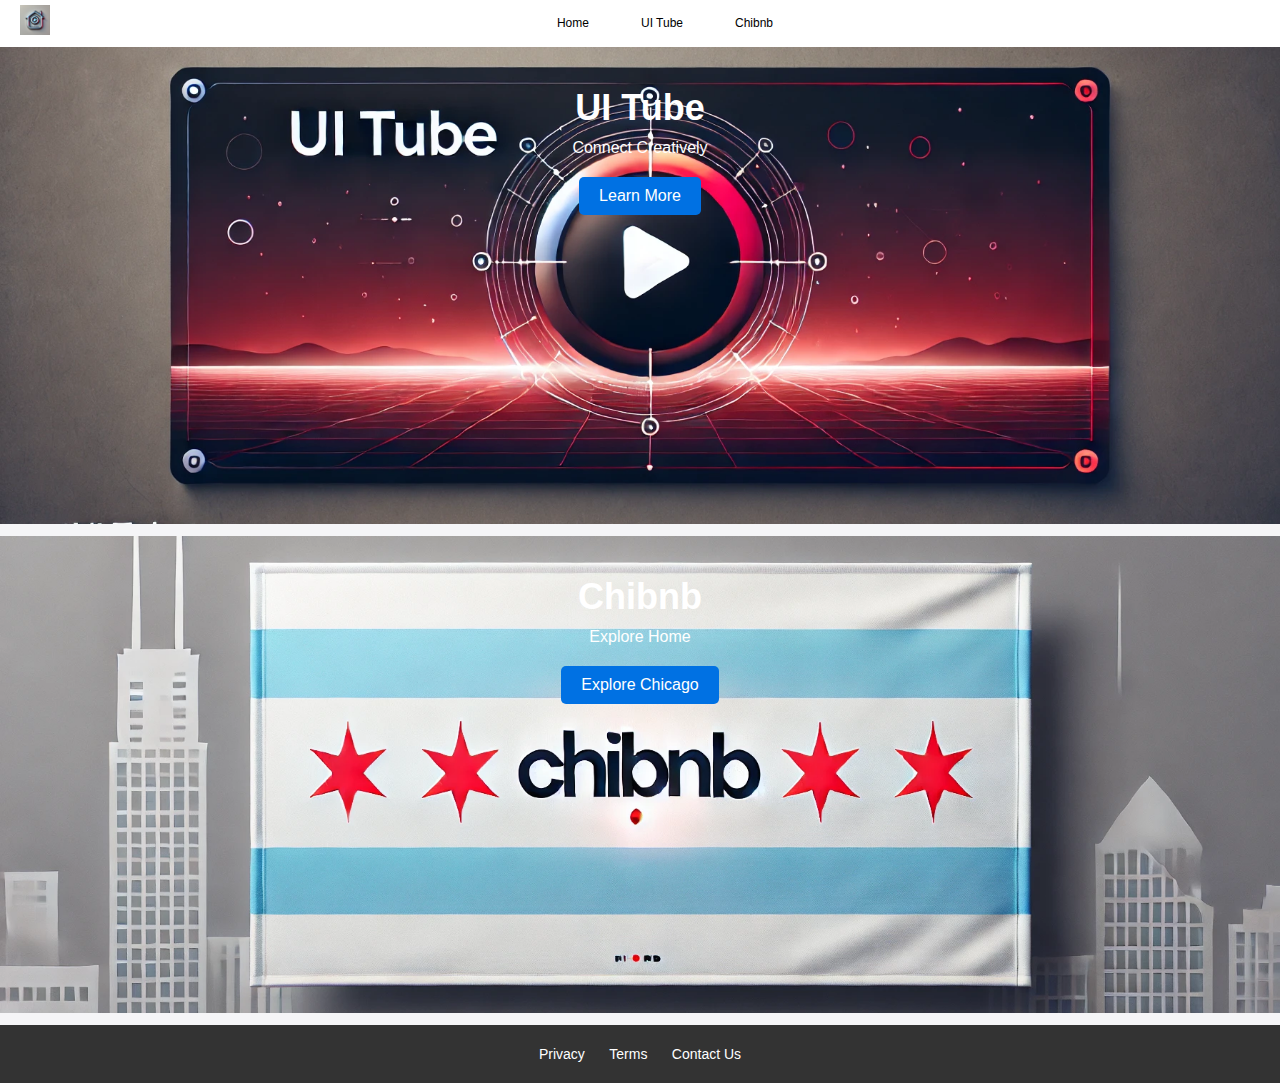
<file: index.html>
<!DOCTYPE html>
<html lang="en">
<head>
  <meta charset="UTF-8">
  <meta name="viewport" content="width=device-width, initial-scale=1.0">
  <title>Apple</title>
  <link rel="stylesheet" href="apple.css">
</head>
<body>

  <nav class="navbar">
  <div class="logo">
    <img src="youtubeicons/applelogo.webp" alt="Apple" class="apple-logo">
  </div>
    <div class="button-links">
      <a href="index.html" class="button-link">Home</a>
      <a href="youtube.html" class="button-link">UI Tube</a>
      <a href="airbnb.html" class="button-link">Chibnb</a>
    </div>
  </nav>
  
    
  <section class="featured-item iphone16">
    <div class="featured-content">
      <div class="top-content">
        <h1>UI Tube</h1>
      </div>
      <div class="middle-content">
        <p>Connect Creatively</p>
      </div>
      <div class="bottom-content">
        <div class="buttons">
          <a href="youtube.html" class="cta-button">Learn More</a>
        </div>
      </div>
    </div>
  </section>
<section class="featured-item iphone16-pro">
  <div class="featured-content">
    <div class="top-content">
      <h1>Chibnb</h1>
    </div>
    <div class="middle-content">
      <p>Explore Home </p>
    </div>
    <div class="bottom-content">
      <div class="buttons">
        <a href="airbnb.html" class="cta-button">Explore Chicago</a>
      </div>
    </div>
  </div>
</section>
    <footer>
      <div class="footer-links">
        <a href="#">Privacy</a>
        <a href="#">Terms</a>
        <a href="#">Contact Us</a>
      </div>
    </footer>
    <script src="apple.js"></script>

</body>
</html>
</file>
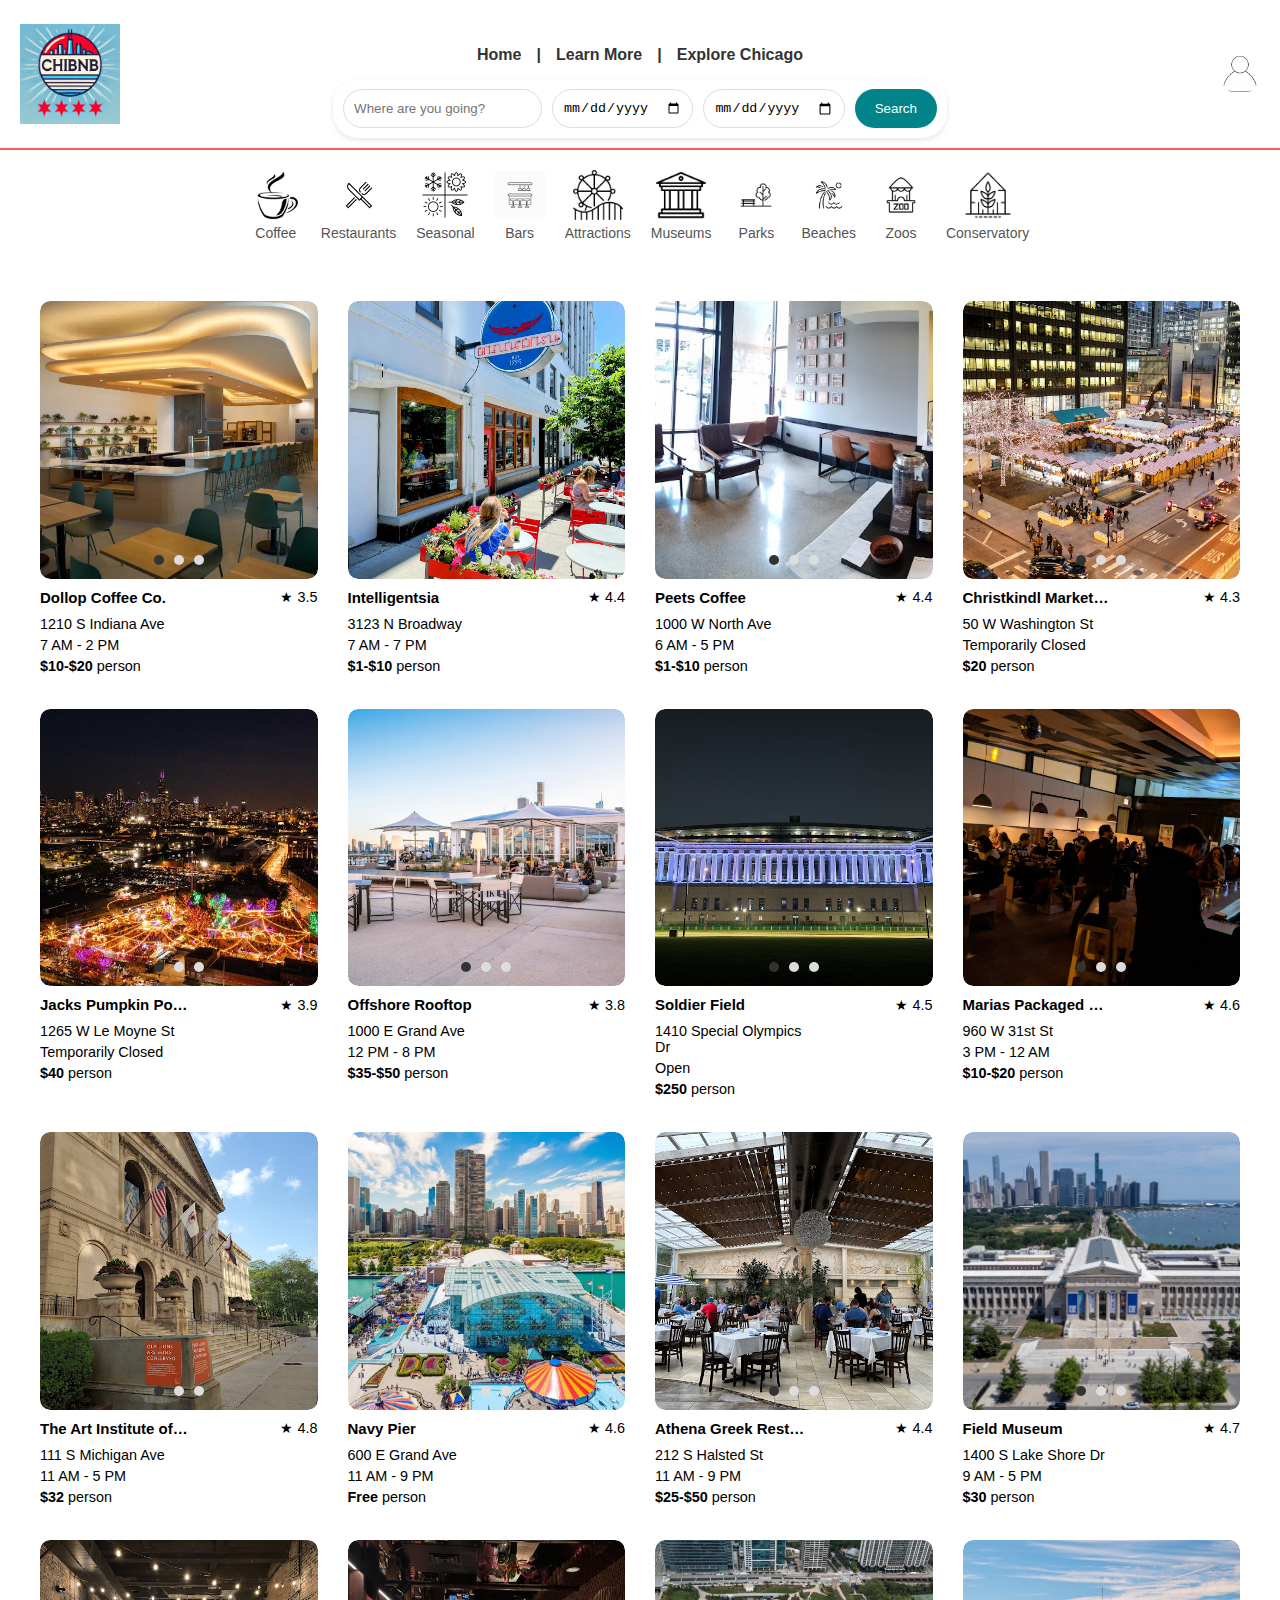
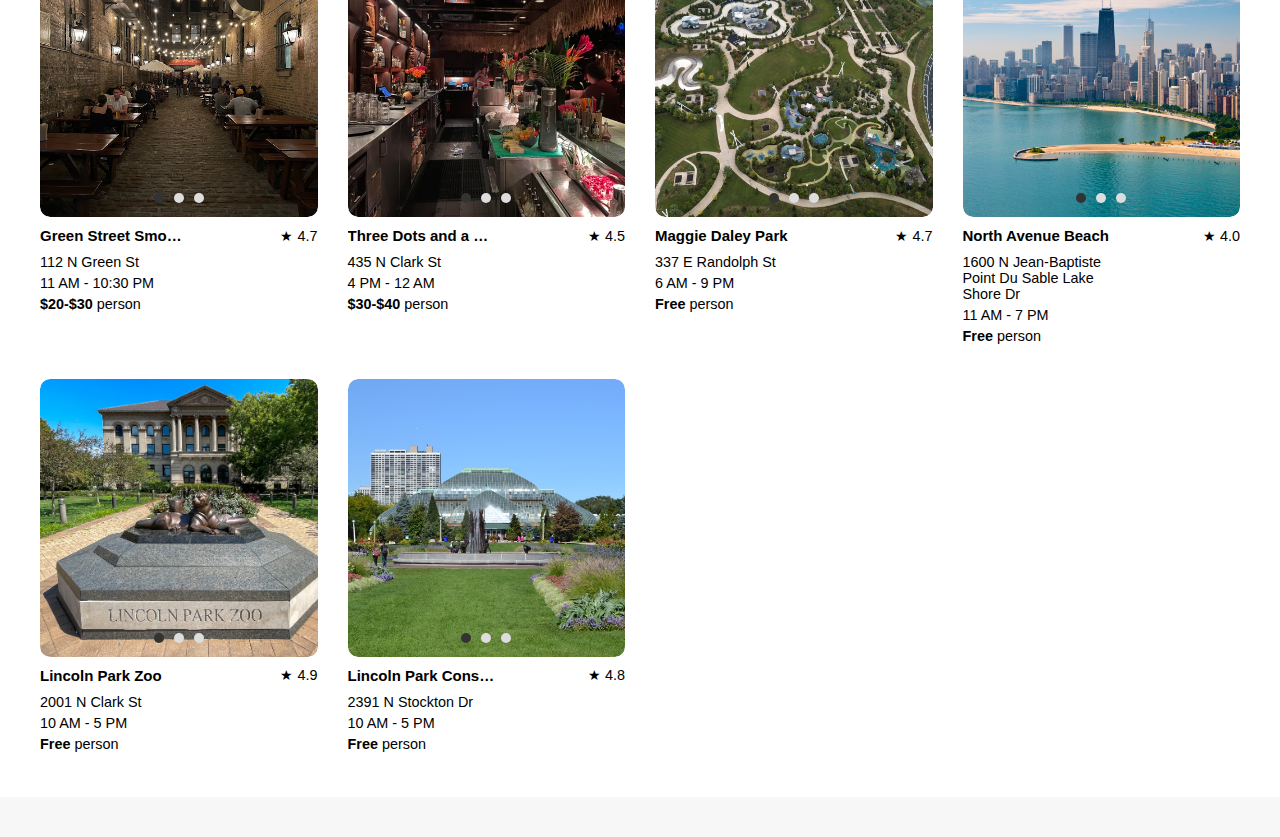
<file: airbnb.html>
<!DOCTYPE html>
<html lang="en">
<head>
  <meta charset="UTF-8">
  <meta name="viewport" content="width=device-width, initial-scale=1.0">
  <title>Chibnb | Discover Chicago</title>
  <link rel="stylesheet" href="styles.css">
</head>
<body>
  <header>
    <div class="logo">
      <img src="icons/chibnb.webp" alt="Chicago Flag" class="flag-icon">
    </div>
    <div class="account-icon">
      <img src="icons/account.webp" alt="Account" />
    </div>
    <div class="search-container">
      <div class="minimized-search" id="minimized-search">
        <a href="index.html" class="clickable-link">Home</a>
        <span>|</span>
        <a href="youtube.html" class="clickable-link">Learn More</a>
        <span>|</span>
        <a href="airbnb.html" class="clickable-link">Explore Chicago</a>
      </div>
      <div class="search-bar" id="search-bar">
        <input type="text" id="location" placeholder="Where are you going?" />
        <input type="date" id="checkin-date" />
        <input type="date" id="checkout-date" />
        <button id="search-btn">Search</button>
      </div>
    </div>
  </header>

  <section class="place-options-container">
    <div class="place-options">
      <div class="option" data-category="coffee">
        <img src="icons/coffee.jpg" alt="Coffee Shop">
        <p>Coffee</p>
      </div>
      <div class="option" data-category="restaurant">
        <img src="icons/restaurant.png" alt="Restaurant">
        <p>Restaurants</p>
      </div>
      <div class="option" data-category="seasonal">
        <img src="icons/seasonal.png" alt="Seasonal">
        <p>Seasonal</p>
      </div>
      <div class="option" data-category="bars">
        <img src="icons/bars.jpg" alt="Bars">
        <p>Bars</p>
      </div>
      <div class="option" data-category="attractions">
        <img src="icons/attractions.png" alt="Attractions">
        <p>Attractions</p>
      </div>
      <div class="option" data-category="museum">
        <img src="icons/museum.png" alt="Museum">
        <p>Museums</p>
      </div>
      <div class="option" data-category="park">
        <img src="icons/park.jpg" alt="Park">
        <p>Parks</p>
      </div>
      <div class="option" data-category="beach">
        <img src="icons/beach.avif" alt="Beach">
        <p>Beaches</p>
      </div>
      <div class="option" data-category="zoo">
        <img src="icons/zoo.jpg" alt="Zoo">
        <p>Zoos</p>
      </div>
      <div class="option" data-category="conservatory">
        <img src="icons/conservatory.png" alt="Conservatory">
        <p>Conservatory</p>
      </div>
    </div>
  </section>

  <section id="listings" class="listings"></section>

  <footer></footer>

  <script src="script.js"></script>
</body>
</html>
</file>
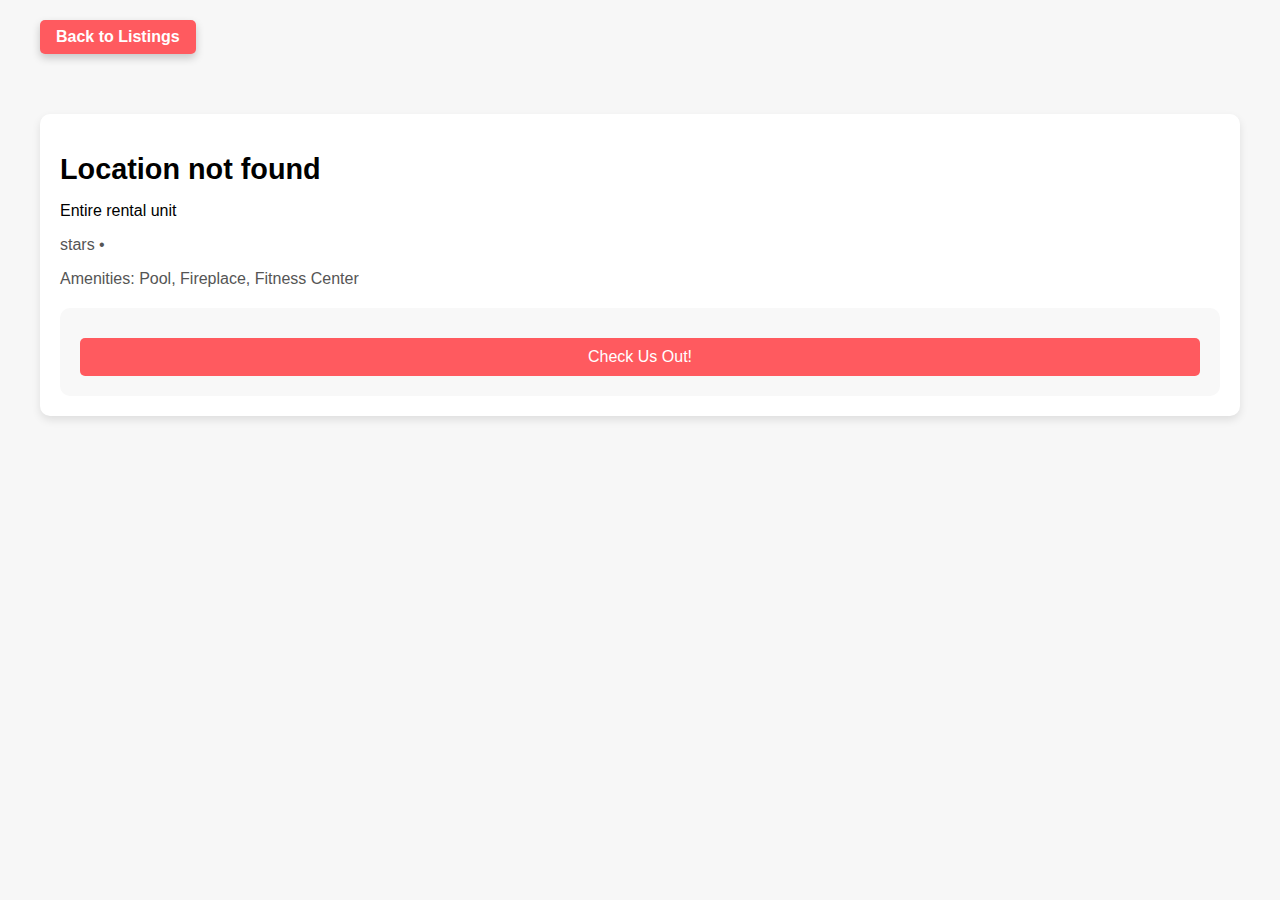
<file: location.html>
<!DOCTYPE html>
<html lang="en">
<head>
  <meta charset="UTF-8">
  <meta name="viewport" content="width=device-width, initial-scale=1.0">
  <title>Location Details</title>
  <link rel="stylesheet" href="location.css">
</head>
<body>
  <header>
    <div class="back-to-listings">
      <a href="airbnb.html">Back to Listings</a>
    </div>
  </header>

  <section class="location-container">
    <div id="image-gallery" class="image-gallery">
    </div>
    <div class="details-section">
      <h1 id="location-title">Loading...</h1>
      <p id="location-type">Entire rental unit</p>
      <div class="location-info">
        <p><span id="location-guests"></span></p> 
        <p><span id="location-beds"></span></p>
        <p><span id="location-baths"></span></p>
      </div>
      <div class="rating-reviews">
        <span id="location-rating"></span> stars • <span id="location-reviews"></span>
      </div>
      <div class="amenities">
        <p>Amenities: <span id="location-amenities">Pool, Fireplace, Fitness Center</span></p>
      </div>

      <div class="booking-section">
        <div class="price-per-night">
          <span id="location-cost"></span>
        </div>
        
        <button id="reserve-btn">Check Us Out!</button>
      </div>
    </div>
  </section>
  

  <script src="location.js"></script>
</body>
</html>
</file>
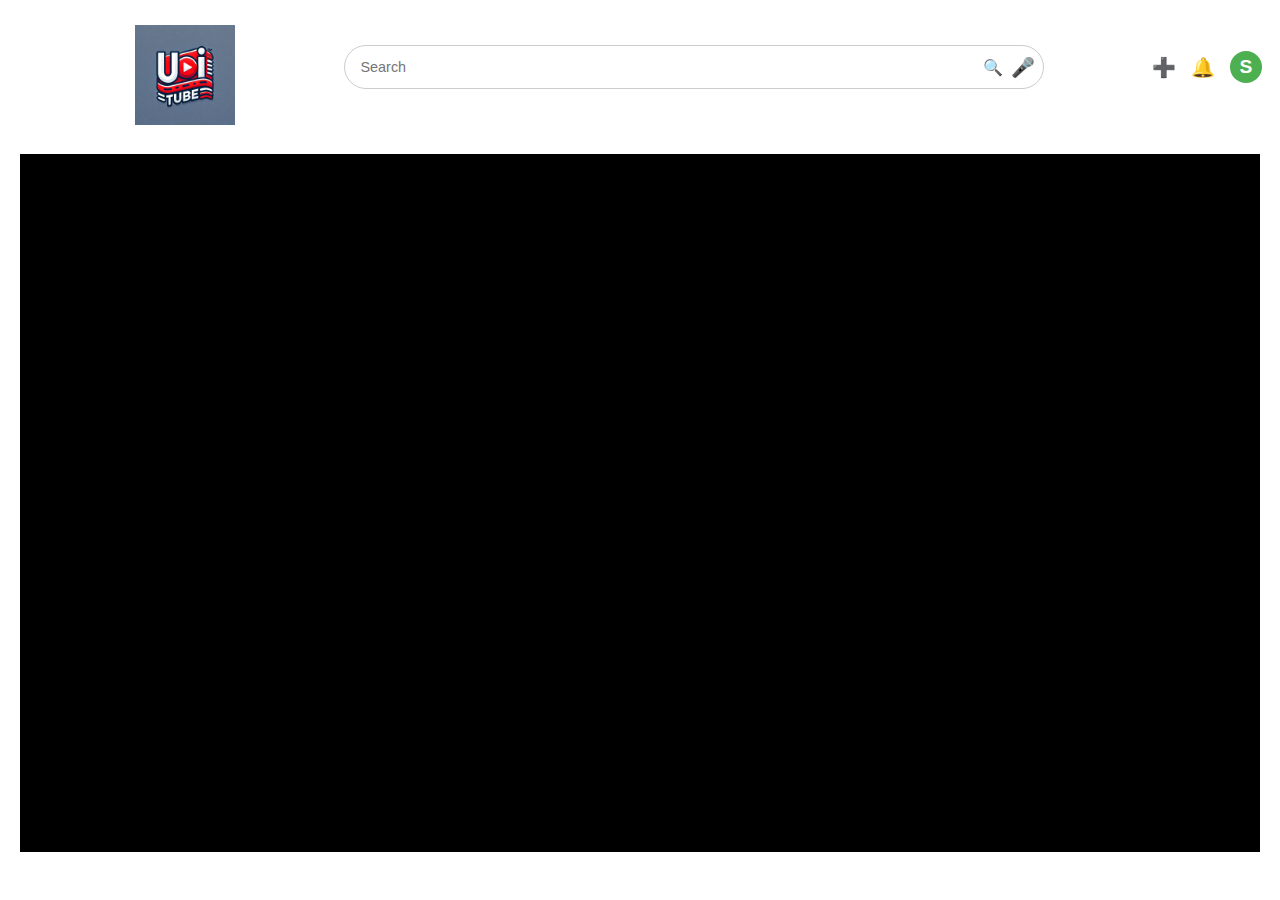
<file: playback.html>
<!DOCTYPE html>
<html lang="en">
<head>
  <meta charset="UTF-8">
  <meta name="viewport" content="width=device-width, initial-scale=1.0">
  <title>Video Playback</title>
  <link rel="stylesheet" href="youtube.css">
</head>
<body>
  <header>
    <div class="left-section">
      <div class="menu-icon">☰</div>
      <div class="logo">
        <a href="youtube.html"><img src="youtubeicons/uitube.webp" alt="YouTube" class="youtube-logos"></a>
      </div>
      </div>

      <div class="search-bar">
        <input type="text" id="search" placeholder="Search">
          <button class="search-icon" onclick="searchVideos()">🔍</button>
          <button class="voice-search" onclick="voiceSearch()">🎤</button>
      </div>

      <div class="right-section">
        <button class="icon-button">➕</button>
        <button class="icon-button">🔔</button>
        <div class="account">
          <div class="profile-icon">S</div>
        </div>
      </div>
  </header>

  <main class="playback-container">
    <div id="video-player"></div>
  </main>

  <script>
    function getVideoID() {
      const urlParams = new URLSearchParams(window.location.search);
      return urlParams.get('videoID');
    }

    function loadVideo() {
      const videoID = getVideoID();
      if (videoID) {
        const videoPlayer = document.getElementById('video-player');
        videoPlayer.innerHTML = `
          <iframe 
            src="https://www.youtube.com/embed/${videoID}?autoplay=1" 
            width="100%" height="100%" 
            frameborder="0" allow="accelerometer; autoplay; clipboard-write; encrypted-media; gyroscope; picture-in-picture" 
            allowfullscreen></iframe>
        `;
      } else {
        document.getElementById('video-player').innerText = "No video selected";
      }
    }

    window.onload = loadVideo;
  </script>
</body>
</html>
</file>
<file: apple.css>
* {
  margin: 0;
  padding: 0;
  box-sizing: border-box;
}

body {
  font-family: 'Arial', sans-serif;
  color: #333;
  background-color: #f5f5f7;
}

.apple-logo {
  height: 30px;
}

.navbar {
  display: flex;
  justify-content: center; 
  align-items: center;
  background-color: white;
  padding: 5px 20px;
  color: white;
  border-bottom: 1px solid white;
}

.button-links {
  display: flex;
  gap: 20px;
  justify-content: center;
  flex-grow: 1;
}

.button-link {
  text-decoration: none;
  color: black;
  font-size: 12px;
  padding: 8px 16px;
  border-radius: 4px;
  transition: background-color 0.3s;
}

.nav-links {
  display: flex;
  gap: 20px;
  flex: 1;
  justify-content: center;
}

.navbar .logo {
  font-size: 24px;
  font-weight: bold;
  color: black;
  margin-right: 20px; 
}

.navbar .nav-links li {
  position: relative;
}

.navbar .nav-links li {
  display: inline-block;
  text-align: center;
}

.navbar .nav-links li a {
  text-decoration: none;
  color: white;
  font-size: 12px;
  font-weight: 500;
  padding: 5px 10px;
}

.navbar .nav-links li a:hover {
  text-decoration: underline;
}

.nav-links .dropdown {
  position: relative;
}

.dropdown-menu {
  position: absolute;
  top: 100%;
  left: 20px;
  width: calc(100vw - 40px);
  background-color: #000;
  display: none;
  opacity: 0;
  visibility: hidden;
  transition: opacity 0.3s ease, visibility 0.3s ease;
  padding: 20px 0;
  z-index: 10;
  display: flex;
  justify-content: center;
  box-sizing: border-box;
}

.dropdown-tab {
  flex: 1;
  text-align: center;
  max-width: 150px;
  margin: 0 10px;
}

.dropdown-tab h3 {
  color: white;
  font-size: 16px;
  margin-bottom: 10px;
}

.dropdown-tab a {
  color: #ccc;
  text-decoration: none;
  display: block;
  margin-bottom: 5px;
  font-size: 13px;
}

.dropdown-tab a:hover {
  color: white;
}

.dropdown:hover .dropdown-menu {
  display: flex;
  opacity: 1;
  visibility: visible;
}

.hero {
  height: 80vh;
  background-image: url('images/hero.jpg');
  background-size: cover;
  background-position: center;
  display: flex;
  justify-content: center;
  align-items: center;
  text-align: center;
}

.hero-content {
  background-color: rgba(255, 255, 255, 0.8);
  padding: 40px;
  border-radius: 10px;
}

.hero h1 {
  font-size: 48px;
  font-weight: 700;
  margin-bottom: 20px;
}

.hero p {
  font-size: 18px;
  margin-bottom: 30px;
}

.cta-button {
  background-color: #0071e3;
  color: white;
  padding: 10px 20px;
  border-radius: 5px;
  text-decoration: none;
  font-size: 16px;
}

.products {
  padding: 50px;
  background-color: #fff;
}

.products h2 {
  text-align: center;
  font-size: 36px;
  margin-bottom: 50px;
}

.product-grid {
  display: grid;
  grid-template-columns: repeat(auto-fit, minmax(250px, 1fr));
  gap: 20px;
}

.product {
  text-align: center;
  background-color: #f5f5f7;
  padding: 20px;
  border-radius: 10px;
}

.product img {
  max-width: 100%;
  border-radius: 10px;
  margin-bottom: 20px;
}

.product h3 {
  font-size: 24px;
  font-weight: 600;
}

footer {
  background-color: #333;
  color: #fff;
  text-align: center;
  padding: 20px;
}

.footer-links a {
  color: #fff;
  margin: 0 10px;
  text-decoration: none;
  font-size: 14px;
}

.footer-links a:hover {
  text-decoration: underline;
}

footer p {
  margin-top: 10px;
  font-size: 12px;
}

.iphone16-pro, .iphone16 {
  background-size: cover;
  background-position: center;
  background-repeat: no-repeat;
  position: relative;
  z-index: 1;
}

.iphone16-pro {
  background-image: url('youtubeicons/chibnbbanner.webp');
  background-size: cover;
  background-position: center;
  background-repeat: no-repeat;
  width: 100%; 
  height: auto;
  position: relative;
  z-index: 1;
}

.iphone16 {
  background-image: url('youtubeicons/uitubebanner (3).webp');
  background-size: cover; 
  background-position: center; 
  background-repeat: no-repeat;
  width: 100%;
  height: auto; 
  position: relative; 
  z-index: 1;
}

.featured-item {
  position: relative;
  width: 100vw;
  min-height: 53vh; 
  display: flex;
  flex-direction: column; 
  justify-content: space-between;
  align-items: center;
  color: white;
  text-align: center;
  background-size: cover;
  background-position: center;
  background-repeat: no-repeat;
  padding: 20px;
  box-sizing: border-box;
  margin-bottom: 12px;
}

.featured-content {
  position: relative;
  width: 100%;
  max-width: 800px;
  z-index: 2;
  color: white;
  background-color: transparent;
  display: flex;
  flex-direction: column; 
  height: 100%; 
}

.featured-content h1 {
  font-size: 36px;
  margin-bottom: 15px;
}

.featured-content p {
  font-size: 16px;
  margin-bottom: 20px;
}

.release-info {
  font-size: 14px;
  margin-top: 20px;
  color: #999;
}

.top-content {
  align-self: center; 
  margin-top: 20px; 
}

.top-content h1 {
  font-size: 36px;
  margin-bottom: 10px;
}

.top-content p {
  font-size: 16px;
}

.middle-content {
  align-self: center;
  margin: auto 0;
}

.middle-content p {
  font-size: 16px;
}

.bottom-content {
  align-self: center;
  margin-bottom: 20px;
}

.buttons {
  display: flex;
  justify-content: center;
  gap: 15px;
}

.cta-button {
  background-color: #0071e3;
  color: white;
  padding: 10px 20px;
  border-radius: 5px;
  text-decoration: none;
  font-size: 16px;
  transition: background-color 0.3s ease;
}

.cta-button:hover {
  background-color: #005bb5;
}


/* For mobile screens and small devices */
@media (max-width: 768px) {
  .featured-item {
    min-height: 40vh;
  }

  .featured-content h1 {
    font-size: 28px; 
  }

  .featured-content p {
    font-size: 14px;
  }

  .cta-button, .buy-button {
    padding: 12px 20px; 
    font-size: 14px;
  }
}

/* For very small devices, like phones */
@media (max-width: 480px) {
  .featured-item {
    min-height: 35vh;
  }

  .featured-content h1 {
    font-size: 24px;
  }

  .featured-content p {
    font-size: 12px;
  }

  .cta-button, .buy-button {
    padding: 10px 18px;
    font-size: 12px;
  }
}
</file>
<file: styles.css>
* {
  margin: 0;
  padding: 0;
  box-sizing: border-box;
}

body {
  font-family: Arial, sans-serif;
  overflow-y: auto; 
  height: 100%;
}

header {
  display: flex;
  justify-content: space-between;
  align-items: center;
  padding: 20px;
  background-color: white;
  color: #333;
  position: relative;
  height: 150px;
  border-bottom: 2px solid #FF5A5F;
  transition: all 0.3s ease-in-out; 
}


.logo {
  display: flex;
  align-items: center;
  justify-content: center;
}

.flag-icon {
  width: 100px; 
  height: auto;
}

.account-icon {
  width: 40px;
  height: 40px;
  border-radius: 50%;
  background-color: white;
  display: flex;
  align-items: center;
  justify-content: center;
  cursor: pointer;
}

.account-icon img {
  width: 100%;
  border-radius: 50%;
}

.search-container {
  display: flex;
  flex-direction: column; 
  align-items: center;
  position: absolute;
  bottom: 10px;
  left: 50%;
  transform: translateX(-50%);
  width: 60%;
}

.search-bar {
  margin-top: 10px; 
  display: flex;
  gap: 10px;
  background-color: white;
  padding: 10px;
  border-radius: 25px;
  box-shadow: 0 2px 5px rgba(0, 0, 0, 0.1);
}

.search-bar input {
  padding: 10px;
  border: 1px solid #ddd;
  border-radius: 20px;
  flex: 1;
}

.search-bar button {
  padding: 10px 20px;
  background-color: #008489;
  color: white;
  border: none;
  border-radius: 20px;
  cursor: pointer;
}

.search-bar button:hover {
  background-color: #006f69;
}

.minimized-search {
  display: flex;
  justify-content: center;
  gap: 15px;
  font-weight: bold;
  padding: 5px 0; 
  background-color: white;
  border-radius: 25px;
  transition: all 0.3s ease-in-out;
}

.minimized-search.sticky {
  display: flex;
  position: fixed;
  top: 20px;
  left: 50%;
  transform: translateX(-50%);
  width: auto;
  padding: 0 10px;
  height: 40px;
  background-color: white;
}

.minimized-search span {
  color: #333;
  cursor: pointer;
  transition: color 0.2s ease;
}

.minimized-search span:hover {
  color: #FF5A5F;
}

.header-minimized {
  height: 80px;
  position: fixed;
  top: 0;
  left: 0;
  width: 100%;
  z-index: 1000;
  background-color: white;
}

.header-minimized .logo {
  font-size: 1rem;
}

.header-minimized .account-icon {
  width: 30px;
  height: 30px;
}

.header-minimized .search-container {
  top: 50%;
  bottom: auto;
  transform: translate(-50%, -50%);
  width: auto;
}

.header-minimized .search-bar {
  display: none;
}

.header-minimized .minimized-search {
  display: none; 
}

.listings {
  display: grid;
  grid-template-columns: repeat(6, 1fr);
  gap: 10px;
  padding: 30px;
}

.listing-card {
  overflow: hidden;
  text-align: center;
}

.listing-card img {
  width: 100%;
  height: auto;
}

.listing-card h3 {
  font-size: 15px;
  font-weight: bold;
  margin: 5px 0;
  white-space: nowrap;
  width: 100%;
  overflow: hidden;
  text-overflow: ellipsis;
}

.listing-card p {
  font-size: 0.9rem;
  margin: 2px 0;
}

.listing-card h3,
.listing-card p {
  text-align: left;
  padding-left: 0; 
  margin-left: auto;
  margin-right: auto;
  width: 150px;
}

.location-rating {
  display: flex;
  justify-content: space-between;
  align-items: center;
  margin-top: 5px;
}

.location-text {
  max-width: 80%; 
  white-space: nowrap;
  overflow: hidden; 
  text-overflow: ellipsis; 
}

.location-container {
  display: flex;
  max-width: 1200px;
  margin: auto;
  gap: 20px;
  padding: 20px;
}

.clickable-link {
  color: inherit;
  text-decoration: none;
  cursor: pointer;
}

.clickable-link:hover {
  color: #FF5A5F;
}

a {
  text-decoration: none;
  color: inherit;
}

a:hover {
  color: #FF5A5F; 
  text-decoration: none; 
}

.rating {
  font-size: 0.9rem;
  color: #000; 
}

#location-name {
  text-align: center;
  font-size: 2rem;
  margin-top: 20px;
}

.location-info {
  margin: 20px auto;
  padding: 20px;
  max-width: 600px;
  font-size: 1.2rem;
}

.details-container {
  width: 35%;
  background-color: #fff;
  padding: 20px;
  border-radius: 10px;
  box-shadow: 0 4px 8px rgba(0, 0, 0, 0.1);
}
.details-container h1 {
  font-size: 1.8rem;
  margin-bottom: 10px;
}

.details-container h2 {
  font-size: 1.2rem;
  color: #333;
  margin: 10px 0;
}

.details-container .host-info {
  display: flex;
  align-items: center;
  gap: 10px;
  margin: 10px 0;
}

.details-container p {
  font-size: 1rem;
  color: #555;
  margin: 8px 0;
}

.price-booking p {
  font-size: 1.2rem;
  color: #333;
  margin-bottom: 15px;
}

#reserve-btn {
  padding: 10px 20px;
  background-color: #FF5A5F;
  color: white;
  border: none;
  border-radius: 5px;
  font-size: 1rem;
  cursor: pointer;
}

#reserve-btn:hover {
  background-color: #e04e55;
}

.carousel-container {
  width: 100%;
  max-width: 500px;
  aspect-ratio: 1; 
  position: relative;
  overflow: hidden;
  margin: auto;
  border-radius: 10px;
}

.carousel-images {
  display: flex;
  transition: transform 0.3s ease-in-out;
  width: 100%;
  height: 100%; 
}

.carousel-images img {
  width: 100%;
  height: 100%;
  object-fit: cover;
  border-radius: 10px;
}

.carousel-nav {
  position: absolute;
  top: 50%;
  width: 100%;
  display: flex;
  justify-content: space-between;
  transform: translateY(-50%);
  visibility: hidden;
  opacity: 0;
  transition: visibility 0s, opacity 0.3s ease-in-out;
}

.carousel-container:hover .carousel-nav {
  visibility: visible;
  opacity: 1;
}

.carousel-dots {
  text-align: center;
  margin-top: 10px;
  position: absolute;
  bottom: 10px;
  width: 100%;
}

.carousel-dots .dot {
  height: 10px;
  width: 10px;
  margin: 0 5px;
  background-color: #ddd;
  border-radius: 50%;
  display: inline-block;
  cursor: pointer;
}

.carousel-dots .active {
  background-color: #333;
}

footer {
  text-align: center;
  padding: 20px;
  background-color: #f7f7f7;
}

.place-options-container {
  display: flex;
  align-items: center;
  position: relative;
  width: 100%;
  padding: 20px 0;
  justify-content: center;
  overflow: hidden;
}

.place-options {
  display: flex;
  gap: 20px;
  overflow-x: auto; 
  scroll-behavior: smooth;
  padding: 0 20px;
  max-width: 90%;
}

.place-options {
  -ms-overflow-style: none;
  scrollbar-width: none; 
}

.place-options::-webkit-scrollbar {
  display: none;
}

.place-options::-webkit-scrollbar-thumb {
  background-color: #FF5A5F;
  border-radius: 10px;
}

.place-options::-webkit-scrollbar-track {
  background-color: #f1f1f1;
}

.option {
  display: flex;
  flex-direction: column;
  align-items: center;
  white-space: nowrap;
  text-align: center;
  cursor: pointer;
  flex: 0 0 auto;
}

.option img {
  width: 50px;
  height: 50px;
  margin-bottom: 5px;
}

.carousel-images img {
  width: 150px;
  height: 150px;
  object-fit: cover;
  border-radius: 10px;
}

.option p {
  font-size: 14px;
  color: #555;
  text-align: center;
  transition: all 0.3s ease;
}

.option:hover p {
  font-weight: bold;
  text-decoration: underline;
  color: #333;
}

.arrow, .prev-arrow, .next-arrow {
  display: flex;
  align-items: center;
  justify-content: center;
  width: 20px;
  height: 20px;
  border-radius: 50%;
  background-color: rgba(255, 255, 255, 0.4);
  color: rgba(0, 0, 0, 0.6);
  cursor: pointer;
  transition: background-color 0.3s ease, color 0.3s ease;
  font-weight: bold;
}

.arrow:hover, .prev-arrow:hover, .next-arrow:hover {
  background-color: white;
  color: rgba(0, 0, 0, 0.8);
}

.prev-arrow::before {
  transform: rotate(-45deg); 
}

.prev-arrow::after {
  transform: rotate(45deg); 
}

.next-arrow::before {
  transform: rotate(45deg); 
}

.next-arrow::after {
  transform: rotate(-45deg);
}

.carousel-nav .prev-arrow, .carousel-nav .next-arrow {
  width: 40px;
  height: 40px;
  font-size: 18px;
  position: absolute;
  top: 50%;
  transform: translateY(-50%);
  z-index: 10;
}

.carousel-nav .prev-arrow {
  left: 10px;
}

.carousel-nav .next-arrow {
  right: 10px;
}

/* Small screens: 2 items per row */
@media (max-width: 1600px) {
  .listings {
    grid-template-columns: repeat(4, 1fr);
  }
}

/* Medium screens: 4 items per row */
@media (max-width: 768px) {
  .listings {
    grid-template-columns: repeat(2, 1fr);
  }
}

/* Large screens: 6 items per row */
@media (max-width: 480px) {
  .listings {
    grid-template-columns: repeat(1, 1fr);
  }
}

.listing-card {
  padding: 10px; 
  border: none; 
  text-align: left;
}

.listing-card h3,
.listing-card p {
  margin: 5px 0;
  padding: 0;
}
</file>
<file: location.css>
body {
    font-family: Arial, sans-serif;
    background-color: #f7f7f7;
    margin: 0;
    padding: 0;
}

.location-container {
    max-width: 1200px;
    margin: 0 auto;
    padding: 20px;
}

.image-gallery {
    display: grid;
    grid-template-columns: 2fr 1fr; 
    grid-template-rows: 1fr 1fr;
    grid-template-areas:
        "main-image small-image-1 small-image-2"
        "main-image small-image-3 small-image-4";
    grid-gap: 10px;
    margin-bottom: 20px;
}

.image-gallery .main-image {
    grid-area: main-image; 
    width: 100%;
    height: 450px;
    object-fit: cover;
    border-radius: 10px;
}

.image-gallery .small-image:nth-child(2) { grid-area: small-image-1; } 
.image-gallery .small-image:nth-child(3) { grid-area: small-image-2; } 
.image-gallery .small-image:nth-child(4) { grid-area: small-image-3; } 
.image-gallery .small-image:nth-child(5) { grid-area: small-image-4; } 

.small-image {
    width: 100%;
    height: 100%;
    object-fit: cover;
    border-radius: 10px;
    height: 220px;
}

.details-section {
    background-color: #ffffff;
    padding: 20px;
    border-radius: 10px;
    box-shadow: 0 4px 8px rgba(0, 0, 0, 0.1);
    margin-top: 20px;
}

.details-section h1 {
    font-size: 1.8rem;
    margin-bottom: 10px;
}

.location-info,
.rating-reviews,
.amenities {
    font-size: 1rem;
    color: #555;
}

.booking-section {
    background-color: #f8f8f8;
    padding: 20px;
    border-radius: 10px;
    text-align: left;
    margin-top: 20px;
}

.price-per-night {
    font-size: 1.2rem;
    color: #333;
    margin-bottom: 10px;
}

.dates-section {
    display: flex;
    gap: 10px;
    margin-bottom: 20px;
}

#reserve-btn {
    width: 100%;
    padding: 10px;
    background-color: #FF5A5F;
    color: white;
    border: none;
    border-radius: 5px;
    font-size: 1rem;
    cursor: pointer;
}

#reserve-btn:hover {
    background-color: #e04e55;
}

.back-to-listings {
    position: relative;
    margin-left: 40px; 
    margin-bottom: 10px;
    margin-top: 20px;
}

.back-to-listings a {
    display: inline-block;
    padding: 8px 16px;
    background-color: #FF5A5F; 
    color: #ffffff;
    text-decoration: none;
    font-weight: bold;
    border-radius: 5px;
    transition: background-color 0.3s, transform 0.3s;
    box-shadow: 0px 4px 8px rgba(0, 0, 0, 0.2);
}

.back-to-listings a:hover {
    background-color: #e04e55; 
    transform: scale(1.05); 
}

.back-to-listings a:active {
    transform: scale(0.98);
}
</file>
<file: youtube.css>
* {
  box-sizing: border-box;
  margin: 0;
  padding: 0;
}

body {
  font-family: Arial, sans-serif;
  background-color: #ffffff;
  color: #000000;
}

header {
  display: flex;
  align-items: center;
  justify-content: space-between;
  background-color: #ffffff;
  padding: 5px 18px;
  color: #ffffff;
}

.search-bar-container {
  display: flex;
  align-items: center;
  gap: 10px;
  flex-grow: 1;
}

.search-bar-wrapper {
  display: flex;
  flex-direction: column;
  align-items: center;
  width: 100%;
}

.button-links {
  display: flex;
  gap: 15px;
  margin-top: 8px;
  justify-content: center;
}

.button-link {
  padding: 8px 16px;
  background-color: gray; 
  color: white;
  text-decoration: none;
  border-radius: 4px;
  font-weight: bold;
  transition: background-color 0.3s ease;
}

.button-link:hover {
  background-color: #CC0000;
}

.left-section {
  display: flex;
  align-items: center;
}

.menu-icon {
  font-size: 4em;
  margin-right: 60px;
  cursor: pointer;
}

.youtube-logo {
  height: 60px; 
  cursor: pointer;
}

.youtube-logos {
  height: 100px;
  margin-top: 20px;
  cursor: pointer;
}

.search-bar-container {
  display: flex;
  align-items: center;
  justify-content: center;
  width: 100%;
}

.search-bar {
  display: flex;
  flex-grow: 1;
  align-items: center;
  width: 100%;
  max-width: 700px; 
  background-color: #ffffff;
  border: 1px solid #ccc;
  border-radius: 25px;
  padding: 5px 8px;
}

.search-bar input {
  width: 100%;
  padding: 8px;
  background-color: transparent;
  border: none;
  color: #000000;
  font-size: 0.9em; 
  outline: none;
}

.search-icon {
  background: none;
  border: none;
  color: #555555;
  font-size: 1em; 
  cursor: pointer;
  padding-left: 8px;
}

.voice-search {
  margin-left: 8px;
  background: none;
  border: none;
  color: #555555;
  font-size: 1.2em;
  cursor: pointer;
}

.icon-button,
.profile-icon {
  background: none;
  border: none;
  color: #ffffff;
  font-size: 1.2em;
  cursor: pointer;
}

.right-section {
  display: flex;
  align-items: center;
  gap: 15px;
}

.profile-icon {
  width: 32px;
  height: 32px;
  background-color: #4CAF50;
  border-radius: 50%;
  display: flex;
  align-items: center;
  justify-content: center;
  font-weight: bold;
}

.main-container {
  display: flex;
  padding: 20px;
  margin-top: 20px;
}

.subscriptions {
  margin-top: 20px;
}

.subscriptions h3 {
  font-size: 1rem;
  margin-bottom: 10px;
  color: #606060;
}

.subscriptions ul {
  list-style: none;
  padding-top: 10px;
}

.subscriptions ul li {
  margin: 5px 0;
}

.subscriptions ul li a {
  color: #555;
  font-size: 14px;
  text-decoration: none;
  padding: 5px;
}

.subscriptions ul li a:hover {
  background-color: #f0f0f0;
  border-radius: 4px;
}

.section-divider {
  border: none;
  border-top: 1px solid #ddd;
  margin: 15px 0;
}

.channel-logo {
  width: 24px;
  height: 24px;
  margin-right: 8px;
  border-radius: 50%;
}

.sidebar {
  width: 240px;
  background-color: #fff;
  padding: 10px;
}

.full-sidebar {
  width: 500px;
  background-color: #ffffff;
  padding: 15px;
}

.compact-sidebar {
  display: none;
  width: 80px;
  padding: 10px;
  background-color: #ffffff;
}

.compact-sidebar ul {
  list-style-type: none;
  padding-left: 0;
  text-align: center;
}

.compact-sidebar li {
  display: flex;
  flex-direction: column;
  align-items: center;
  margin-bottom: 20px;
  font-size: 0.8em;
  color: #555;
}

.sidebar-icon {
  width: 25px;
  height: 25px;
  margin-bottom: 0px;
  margin-right: 20px;
}

.compact-sidebar-icon {
  width: 25px;
  height: 25px;
  margin-bottom: 0px;
  margin-right: 0px;
}

.sidebar-section ul {
  list-style-type: none;
  padding: 0;
  margin: 0;
}

.sidebar-section ul li a {
  color: #555;
  font-size: 14px;
  text-decoration: none;
  padding: 5px;
  display: flex;
  align-items: center;
  border-radius: 4px;
  transition: background 0.3s;
}

.sidebar-text {
  font-size: 0.75em;
  margin: 10px 0;
}

.sidebar h3 {
  font-size: 1em;
  color: #333;
  margin-bottom: 10px;
}

.sidebar ul {
  list-style-type: none;
}

.sidebar li {
  margin-bottom: 10px;
  font-size: 0.9em;
  color: #555;
  cursor: pointer;
}

.content-area {
  flex-grow: 1;
  padding-left: 20px;
}

.shorts-section {
  margin-top: 40px; /* Increase this value for more space */
}

.video-thumbnails h2,
.shorts-section h2 {
  color: #000000;
  margin-bottom: 10px;
}

.video-thumbnail {
  width: 100%;           
  height: 205px;        
  object-fit: cover;      
  border-radius: 12px;     
}

.main-links ul li {
  margin: 10px 0;
}

.main-links ul li a {
  display: flex;
  align-items: center;
  color: #333;
  font-size: 16px;
  text-decoration: none;
  padding: 8px;
  border-radius: 4px;
  transition: background 0.3s;
}

.main-links ul li a:hover {
  background-color: #f0f0f0;
}

.main-links ul, .subscriptions ul {
  list-style-type: none;
  padding: 0;
  margin: 0;
}

.main-links {
  border-bottom: 1px solid #ddd;
  padding-bottom: 10px;
  margin-bottom: 10px;
}

a {
  text-decoration: none; 
  color: inherit;      
}

.thumbnail a {
  text-decoration: none;
}

.thumbnails {
  display: grid;
  grid-template-columns: repeat(6, 1fr); 
  gap: 15px;
  row-gap: 30px;
}

.video-thumbnail, .thumbnail iframe {
  width: 100%;
  height: 205px;
  object-fit: cover;
  border-radius: 12px;
}

.thumbnail .title {
  font-size: 1em;
  font-weight: bold;
  color: #000000;
  margin-top: 8px;
}

.thumbnail {
  position: relative;
}

.thumbnail .description,
.thumbnail .views {
  font-size: 0.9em;
  color: #555555;
  overflow: hidden;
  text-overflow: ellipsis;
  display: -webkit-box;
  -webkit-box-orient: vertical;
}

.extra-info {
  margin-bottom: 35px;
}

.shorts-container {
  display: grid;
  grid-template-columns: repeat(9, 1fr);
  gap: 15px;
  overflow: hidden;
}

.short-thumbnail {
  width: 100%;
  height: 400px;
  object-fit: cover;
  border-radius: 12px;
}

.short iframe {
  width: 100%;
  height: 400px;
  border-radius: 12px; 
  overflow: hidden;
}

.short {
  width: 100%;
  border-radius: 12px;
  overflow: hidden;
}

.thumbnail img, .short img {
  width: 100%;
  object-fit: cover;
  border-radius: 12px;
}

.short .title {
  font-size: 1em; 
  font-weight: bold;
  color: #000000;
  text-align: left; 
  margin-top: 10px; 
  white-space: normal;
  overflow: visible;
}

.short .views {
  font-size: 0.9em;
  color: #555555;
  overflow: hidden;
  text-overflow: ellipsis;
  display: -webkit-box;
  -webkit-box-orient: vertical;
}

.playback-container {
  display: flex;
  justify-content: center;
  align-items: center;
  padding: 20px;
}

#video-player {
  width: 100%;
  height: 100%;
  aspect-ratio: 16/9;
  max-width: 1600px;
  margin: 0 auto;
  background: #000;
}

/* Medium Screens: 3 videos per row */
@media (max-width: 1600px) {
  .thumbnails {
      grid-template-columns: repeat(3, 1fr);
  }
}

/* Tablet Screens: 2 videos per row */
@media (max-width: 768px) {
  .thumbnails {
      grid-template-columns: repeat(2, 1fr);
  }
}

/* Mobile Screens: 1 video per row */
@media (max-width: 480px) {
  .thumbnails {
      grid-template-columns: 1fr;
  }
}

@media (max-width: 1700px) {
  .shorts-container {
    grid-template-columns: repeat(5, 1fr);
  }
  .short:nth-child(n+6) {
    display: none;
  }
}

@media (max-width: 768px) {
  .shorts-container {
    grid-template-columns: repeat(3, 1fr);
  }
  .short:nth-child(n+4) {
    display: none;
  }
}

@media (max-width: 480px) {
  .shorts-container {
    grid-template-columns: repeat(2, 1fr);
  }
  .short:nth-child(n+3) {
    display: none;
  }
}

@media (max-width: 1500px) {
  .full-sidebar {
    display: none;
  }

  .compact-sidebar {
    display: block;
  }
}
</file>
